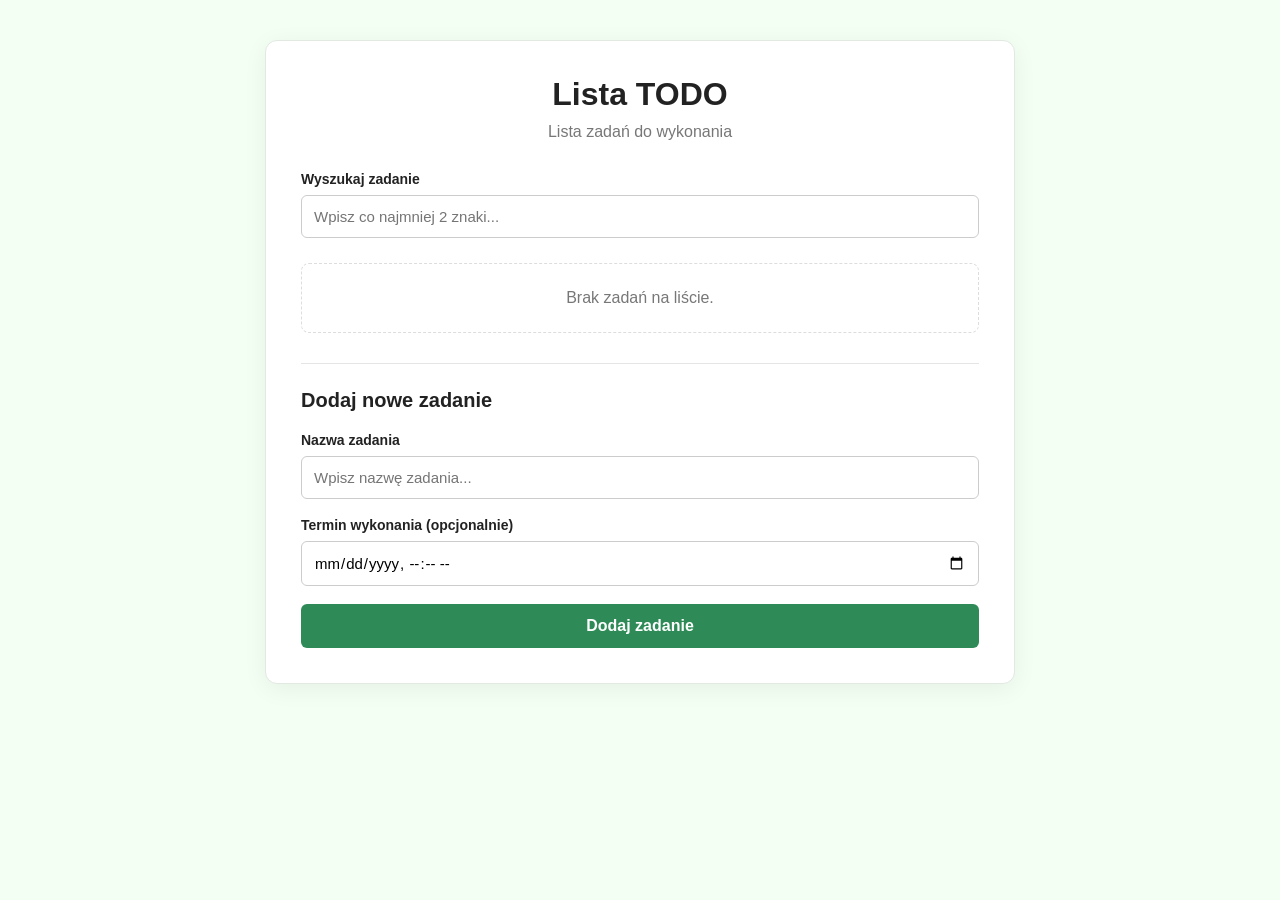
<file: lab-b/index.html>
<!doctype html>
<html lang="en">
<head>
    <meta charset="UTF-8">
    <meta name="viewport" content="width=device-width, initial-scale=1">
    <title>Illia Karmazin (53819) - AI LAB B</title>

    <link rel="stylesheet" href="styles.css" type="text/css">
    <script src="scripts.js" defer></script>
</head>
<body>
<!-- Kod wygenerowany przy użyciu Cursor AI -->
<main class="todo-container">
    <h1>Lista TODO</h1>
    <p class="subtitle">Lista zadań do wykonania</p>

    <div class="search-section">
        <label for="search">Wyszukaj zadanie</label>
        <input
            type="text"
            id="search"
            placeholder="Wpisz co najmniej 2 znaki..."
            autocomplete="off"
        >
    </div>

    <div id="taskList" class="task-list">

        <div class="task">
            <div class="task-content">
                <span class="task-name">Zrobić zakupy</span>
                <span class="task-date">30.11.2026, 12:00</span>
            </div>
            <button type="button" class="delete-btn">Usuń</button>
        </div>

        <div class="task">
            <div class="task-content">
                <span class="task-name">Przygotować się do egzaminu</span>
                <span class="task-date">05.12.2026, 15:00</span>
            </div>
            <button type="button" class="delete-btn">Usuń</button>
        </div>

        <div class="task">
            <div class="task-content">
                <span class="task-name">Zrobić laboratorium AI</span>
                <span class="task-date">10.12.2026, 18:00</span>
            </div>
            <button type="button" class="delete-btn">Usuń</button>
        </div>

    </div>

    <form id="addForm" class="add-form">
        <h2>Dodaj nowe zadanie</h2>

        <label for="taskName">Nazwa zadania</label>
        <input
            type="text"
            id="taskName"
            placeholder="Wpisz nazwę zadania..."
            maxlength="255"
            required
        >

        <label for="taskDate">Termin wykonania (opcjonalnie)</label>
        <input
            type="datetime-local"
            id="taskDate"
        >

        <button type="submit" class="add-btn">
            Dodaj zadanie
        </button>
    </form>
</main>
<!-- End -->
</body>
</html>
</file>
<file: lab-b/styles.css>
/* Kod wygenerowany przy użyciu Cursor AI */
* {
  box-sizing: border-box;
}

body {
  margin: 0;
  padding: 40px 20px;
  background-color: #f3fff3;
  font-family: Arial, sans-serif;
  color: #222;
}

.todo-container {
  max-width: 750px;
  margin: 0 auto;
  padding: 35px;
  background: white;
  border: 1px solid #e2e8e2;
  border-radius: 12px;
  box-shadow: 0 5px 25px rgba(0, 0, 0, 0.06);
}

h1 {
  margin: 0;
  text-align: center;
  font-size: 32px;
}

.subtitle {
  margin: 10px 0 30px;
  color: #777;
  text-align: center;
}

.search-section {
  margin-bottom: 25px;
}

label {
  display: block;
  margin-bottom: 8px;
  font-size: 14px;
  font-weight: bold;
}

input {
  width: 100%;
  padding: 12px;
  border: 1px solid #ccc;
  border-radius: 6px;
  font-size: 15px;
  font-family: inherit;
}

input:focus {
  outline: none;
  border-color: #2e8b57;
}

.task-list {
  display: flex;
  flex-direction: column;
  gap: 10px;
  margin-bottom: 30px;
}

.task {
  display: flex;
  justify-content: space-between;
  align-items: center;
  gap: 15px;
  padding: 15px;
  border: 1px solid #e0e0e0;
  border-radius: 8px;
  background: #fafafa;
}

.task-content {
  display: flex;
  flex-direction: column;
  gap: 6px;
  flex: 1;
  min-width: 0;
  cursor: pointer;
}

.task-name {
  font-size: 16px;
  font-weight: 600;
  overflow-wrap: anywhere;
}

.task-date {
  font-size: 13px;
  color: #777;
}

.delete-btn {
  padding: 9px 14px;
  border: none;
  border-radius: 6px;
  background: #dc3545;
  color: white;
  cursor: pointer;
}

.delete-btn:hover {
  background: #b52a37;
}

.add-form {
  padding-top: 25px;
  border-top: 1px solid #e5e5e5;
}

.add-form h2 {
  margin: 0 0 20px;
  font-size: 20px;
}

.add-form input {
  margin-bottom: 18px;
}

.add-btn {
  width: 100%;
  padding: 13px;
  border: none;
  border-radius: 6px;
  background: #2e8b57;
  color: white;
  font-size: 16px;
  font-weight: bold;
  cursor: pointer;
}

.add-btn:hover {
  background: #247247;
}

.task.editing {
  background: #f0fff3;
  border-color: #2e8b57;
}

.task-edit-fields {
  display: flex;
  flex-direction: column;
  gap: 8px;
  flex: 1;
  min-width: 0;
}

.task-edit-fields input {
  margin: 0;
}

mark {
  background: #ffeb77;
  color: inherit;
  border-radius: 2px;
}

.empty-message {
  padding: 25px;
  color: #777;
  text-align: center;
  border: 1px dashed #ddd;
  border-radius: 8px;
}

@media (max-width: 600px) {
  body {
    padding: 15px;
  }

  .todo-container {
    padding: 20px;
  }

  h1 {
    font-size: 26px;
  }

  .task {
    align-items: flex-start;
  }

  .delete-btn {
    flex-shrink: 0;
  }
}
/* End */
</file>
